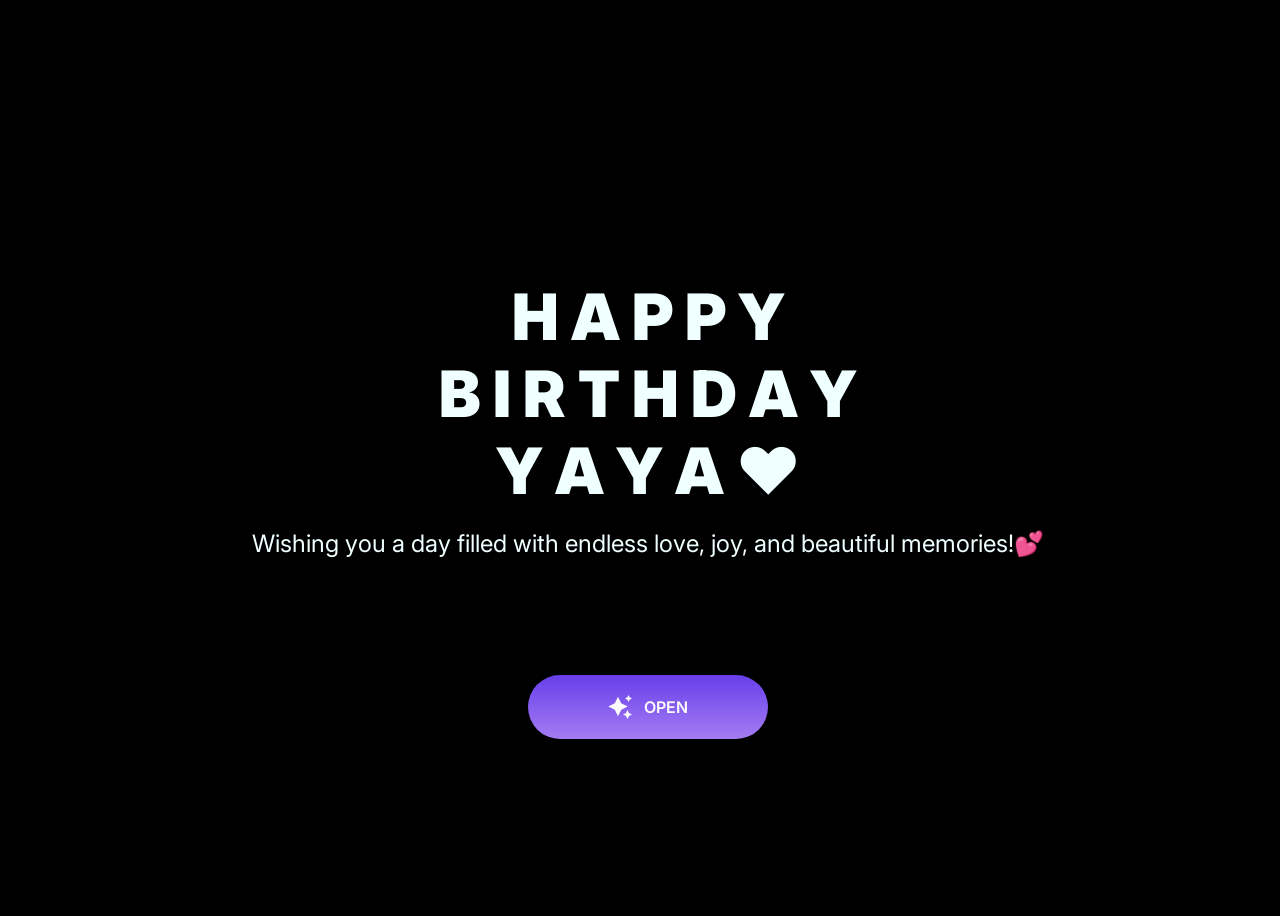
<file: index.html>
<!DOCTYPE html>
<html lang="en">

<head>
  <meta charset="UTF-8">
  <meta http-equiv="X-UA-Compatible" content="IE=edge">
  <meta name="viewport" content="width=device-width, initial-scale=1.0">
  <meta name="title" content="HAPPY gf day| adwait_the_coder">

  <title>Happy GF Day❤️</title>
  <link rel="stylesheet" href="style1.css">
  <link rel="icon" href="img/flowers.png" type="image/x-icon">
  <link rel="website icon" type="png" href="images/adwait.png">
</head>

<body style="display: flex; justify-content: center; align-items: center; height: 100vh;">
  <div class="greetings">
    <span>H</span>
    <span>A</span>
    <span>P</span>
    <span>P</span>
    <span>Y</span> 
  </div>
  <div class="greetings">
    <span>B</span>
    <span>I</span>
    <span>R</span>  
    <span>T</span>
    <span>H</span>
    <span>D</span>
    <span>A</span>
    <span>Y</span>
  
    
  </div>

  <div class="greetings">
    <span>Y</span>
    <span>A</span>
    <span>Y</span>
    <span>A</span>
    <span>❤️</span>
  </div>
<br>
  <div style="text-align: center;" class="description">
    <span>  
Wishing you a day filled with endless love, joy, and beautiful memories!💕</span>
  </div>
  <br><br><br>
  <!-- Button -->
  <div style="position: absolute; top: 75vh; width: 100%; display: flex; justify-content: center;">
    <a href="index1.html" class="btn">
      <svg height="24" width="24" fill="#FFFFFF" viewBox="0 0 24 24" data-name="Layer 1" id="Layer_1" class="sparkle">
        <path
          d="M10,21.236,6.755,14.745.264,11.5,6.755,8.255,10,1.764l3.245,6.491L19.736,11.5l-6.491,3.245ZM18,21l1.5,3L21,21l3-1.5L21,18l-1.5-3L18,18l-3,1.5ZM19.333,4.667,20.5,7l1.167-2.333L24,3.5,21.667,2.333,20.5,0,19.333,2.333,17,3.5Z">
        </path>
      </svg>

      <span class="text">OPEN</span>
    </a>
  </div>

  <!-- Credits -->

</body>

</html>
</file>
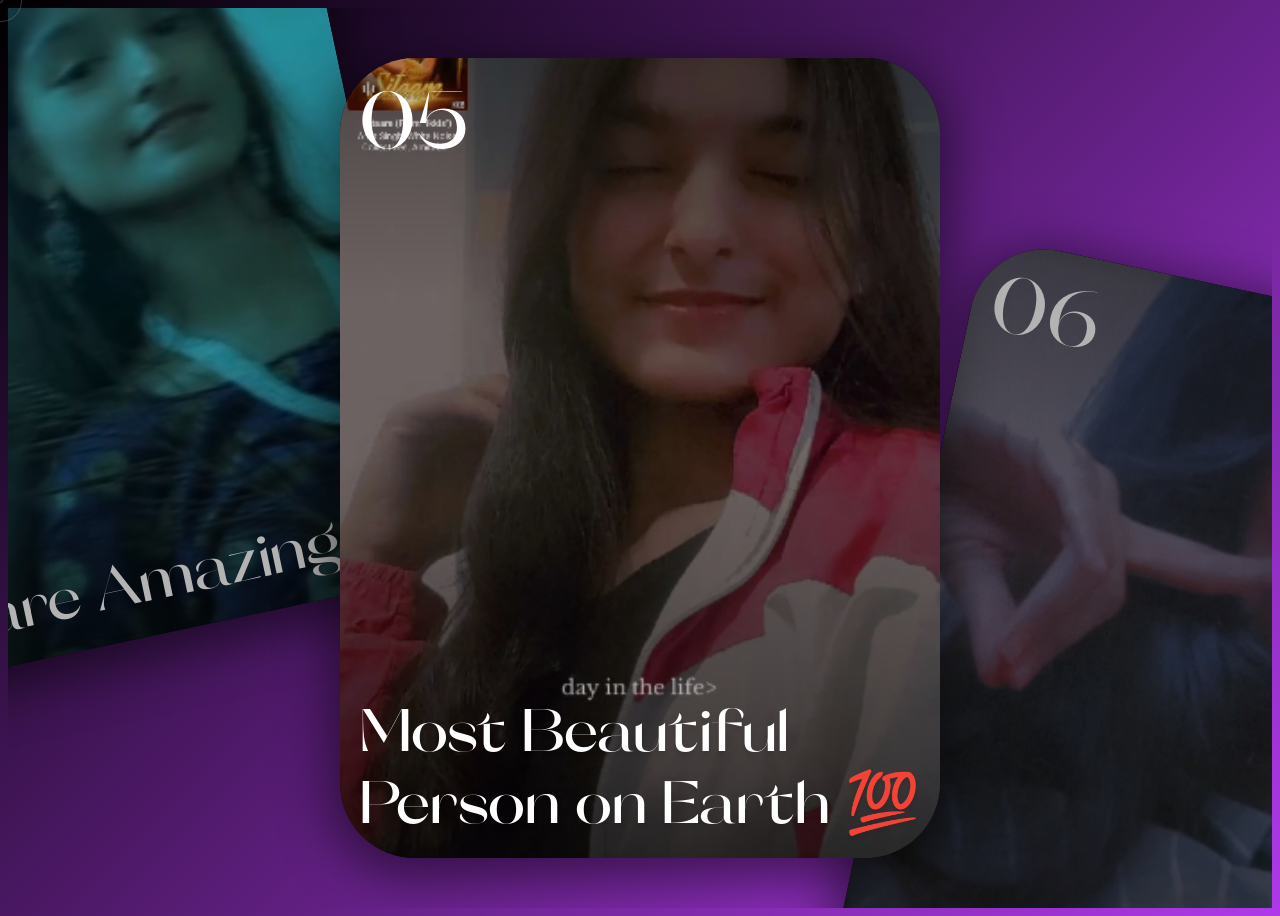
<file: index1.html>
<!DOCTYPE html>
<html lang="en" >
<head>
  <meta charset="UTF-8">
  <title>Happy Birthday❤️</title>
  <link rel="stylesheet" href="./style.css">
   <meta name="title" content="HAPPY gf day | adwait_the_coder">
<link rel="website icon" type="png" href="images/adwait.png">
</head>
<body>
	
<!-- partial:index.partial.html -->
<body>
<!-- partial:index.partial.html -->
<!--




-->

<div class="carousel">
    <div class="carousel-item">
        <div class="carousel-box">
            <div class="title">Hi 👋</div>
            <div class="num">01</div>
			<img src="./assets/1.png" />
        </div>
    </div>

    <div class="carousel-item">
        <div class="carousel-box">
            <div class="title">I want to tell you Something 😍</div>
            <div class="num">02</div>
			<img src="./assets/2.png" />
        </div>
    </div>

    <div class="carousel-item">
        <div class="carousel-box">
            <div class="title">Please Keep Dragging 😊 </div>
            <div class="num">03</div>
			<img src="./assets/3.png" />
        </div>
    </div>

	<div class="carousel-item">
		<div class="carousel-box">
			<div class="title">You are Amazing 🤩 </div>
			<div class="num">04</div>
			<img src="./assets/4.png" />
        </div>
	</div>

	<div class="carousel-item">
		<div class="carousel-box">
			<div class="title">Most Beautiful Person on Earth 💯</div>
			<div class="num">05</div>
			<img src="./assets/5.png" />
        </div>
	</div>

	<div class="carousel-item">
		<div class="carousel-box">
			<div class="title">And Cutest 🎀</div>
			<div class="num">06</div>
			<img src="./assets/6.png" />
        </div>
	</div>

	<div class="carousel-item">
		<div class="carousel-box">
			<div class="title">And Since i met You 😗 </div>
			<div class="num">07</div>
			<img src="./assets/7.png" />
        </div>
	</div>

	<div class="carousel-item">
		<div class="carousel-box">
			<div class="title">I feel very Lucky Everyday 😇</div>
			<div class="num">08</div>
			<img src="./assets/8.png" />
        </div>
	</div>

	<div class="carousel-item">
		<div class="carousel-box">
			<div class="title">and I have Crush on You 🥰</div>
			<div class="num">09</div>
			<img src="./assets/9.png" />
        </div>
	</div>
	<div class="carousel-item">
		<div class="carousel-box">
			<div class="title">I love You ❤️</div>
			<div class="num">10</div>
			<img src="./assets/10.png" />
        </div>
	</div>
</div>




</div>


<svg style="display: none">
	<symbol id="ico-instagram" viewBox="0 0 35 35">
		<circle opacity=".2" cx="17.5" cy="17.5" r="17" stroke="var(--fill)" fill="none"></circle>
		<path
			fill-rule="evenodd"
			clip-rule="evenodd"
			d="M24.944 20.476c.028-.457.042-1.282.042-2.476s-.014-2.019-.042-2.476c-.056-1.09-.378-1.93-.965-2.517s-1.422-.91-2.503-.965C21.018 12.014 20.194 12 19 12s-2.019.014-2.476.042c-1.081.047-1.92.368-2.517.965s-.918 1.436-.965 2.518C13.014 15.98 13 16.805 13 18c0 1.194.014 2.019.042 2.476.047 1.09.368 1.93.965 2.517s1.436.91 2.518.965c.466.028 1.29.042 2.475.042 1.184 0 2.01-.014 2.476-.042 1.072-.047 1.906-.368 2.503-.965.597-.597.918-1.436.965-2.517ZM19 13.075h-1.427c-.186 0-.438.01-.755.029a11.61 11.61 0 0 0-.797.07c-.215.028-.401.08-.56.154-.26.102-.489.251-.685.447-.196.196-.35.425-.461.685-.056.15-.103.336-.14.56a7.843 7.843 0 0 0-.084.811 7.113 7.113 0 0 0-.014.741c.01.178.01.453 0 .826-.01.373-.01.573 0 .601.01.028.01.228 0 .601s-.01.648 0 .826c.01.177.014.424.014.74 0 .318.028.588.084.812l.14.56c.112.26.265.489.461.685.196.196.425.345.685.447.15.056.336.108.56.154.224.047.49.07.797.07.308 0 .56.01.755.028.196.019.471.019.826 0 .354-.019.554-.019.601 0 .047.019.242.019.587 0s.62-.019.826 0c.205.019.456.01.755-.028.298-.037.569-.06.811-.07.242-.01.424-.06.546-.154.26-.102.494-.251.699-.447a1.75 1.75 0 0 0 .447-.686c.056-.149.103-.335.14-.559.038-.224.066-.494.084-.811.019-.317.023-.564.014-.741a11.82 11.82 0 0 1 0-.826c.01-.373.01-.573 0-.601-.01-.028-.01-.228 0-.601s.01-.648 0-.826c-.01-.177-.014-.424-.014-.74 0-.318-.028-.588-.084-.812l-.14-.56a1.956 1.956 0 0 0-1.147-1.133 3.979 3.979 0 0 0-.545-.153 3.915 3.915 0 0 0-.811-.07c-.326 0-.578-.01-.755-.028a5.916 5.916 0 0 0-.826 0c-.372.019-.568.019-.587 0Zm3.706 2.225c.14-.14.21-.308.21-.504a.57.57 0 0 0-.21-.503.767.767 0 0 0-.517-.21.718.718 0 0 0-.504.21.622.622 0 0 0-.21.503c.01.196.08.364.21.504s.299.21.504.21c.205 0 .377-.07.517-.21ZM22.063 18c0 .849-.298 1.576-.895 2.182a2.882 2.882 0 0 1-2.168.895 3.075 3.075 0 0 1-2.182-.895c-.606-.588-.904-1.315-.895-2.182.01-.867.308-1.594.895-2.182.588-.587 1.315-.886 2.182-.895.867-.01 1.59.29 2.168.895.578.606.876 1.333.895 2.182Zm-1.077 0a1.95 1.95 0 0 0-.573-1.413A1.897 1.897 0 0 0 19 16c-.56 0-1.03.196-1.413.587A2.001 2.001 0 0 0 17 18c-.01.55.186 1.021.587 1.413.401.391.872.587 1.413.587.54 0 1.012-.196 1.413-.587.4-.392.592-.863.573-1.413Z"
			transform="translate(-1.5 -0.5)"
			fill="var(--fill)"
		></path>
	</symbol>

	<symbol id="ico-linkedin" viewBox="0 0 35 35">
		<circle opacity=".2" cx="17.5" cy="17.5" r="17" stroke="var(--fill)" fill="none"></circle>
		<path
			fill-rule="evenodd"
			clip-rule="evenodd"
			d="M15.3025 14.0835C15.3025 14.3845 15.1934 14.6403 14.9752 14.851C14.757 15.0617 14.4786 15.167 14.14 15.167C13.8014 15.167 13.5267 15.0617 13.316 14.851C13.1053 14.6403 13 14.3807 13 14.0722C13 13.7637 13.1053 13.5079 13.316 13.3047C13.5267 13.1016 13.8051 13 14.1512 13C14.4974 13 14.772 13.1016 14.9752 13.3047C15.1783 13.5079 15.2874 13.7675 15.3025 14.0835ZM13.0677 23V16.0248H15.2348V23H13.0677ZM16.4763 16.0248C16.5064 16.8676 16.5214 17.6125 16.5214 18.2596V23H18.7111V18.9819C18.7111 18.7111 18.7336 18.5305 18.7788 18.4402C18.9895 17.8984 19.3582 17.6275 19.8849 17.6275C20.6223 17.6275 20.991 18.1317 20.991 19.14V23H23.158V18.8691C23.158 17.8758 22.9285 17.1272 22.4695 16.623C22.0105 16.1189 21.4048 15.8668 20.6524 15.8668C19.6742 15.8668 18.9594 16.243 18.5079 16.9955H18.4628L18.3499 16.0248H16.4763Z"
			transform="translate(0 -1)"
			fill="var(--fill)"
		></path>
	</symbol>
</svg>

<div class="cursor"></div>
<div class="cursor cursor2"></div>

<!-- partial -->
  <script  src="./main.js"></script>

</body>
<!-- partial -->
  <script  src="main.js"></script>

</body>
</html>
</file>
<file: style1.css>
@import url('https://fonts.googleapis.com/css2?family=Poppins:ital,wght@0,500;1,900&display=swap');
@import url('https://fonts.googleapis.com/css2?family=Amita:wght@400;700&family=Archivo:ital,wght@0,100..900;1,100..900&family=Bilbo+Swash+Caps&family=Inter:opsz,wght@14..32,500&family=Noto+Serif:ital,wght@0,100..900;1,100..900&family=Pacifico&family=Poppins:ital,wght@0,100;0,200;0,300;0,400;0,500;0,600;0,700;0,800;0,900;1,100;1,200;1,300;1,400;1,500;1,600;1,700;1,800;1,900&family=Tiro+Devanagari+Marathi:ital@0;1&display=swap');
*{
    font-family: "Inter", sans-serif;
}
body{
    color: azure;
    width: 100%;
    height: 82vh;
    display: flex;
    flex-direction: column;
    align-items: center;
    justify-content: center;
    background-color: black;
    /* padding-top: -30; */
}

.botones{
    padding: 9px;
    border-radius: 80px;
    background-color: transparent;
    border: none;
}

.botones a{
    background-color: #3856ff;
    padding: 15px 30px;
    border-radius: 80px;
    -webkit-border-radius: 80px;
    -moz-border-radius: 80px;
    -ms-border-radius: 80px;
    -o-border-radius: 80px;

}

.botones a:focus{
    background-color: rgb(50, 194, 194);
}

.greetings{
    font-size: 4rem;
    font-weight: 900;
}
.greetings > span{
    animation: glow 2.5s ease-in-out infinite;
}
@keyframes glow{
    0%, 100%{
        color: #fff;
        text-shadow: 0 0 12px #39c6d6, 0 0 50px #39c6d6, 0 0 100px #39c6d6;
    }
    10%, 90%{
        color: #111;
        text-shadow: none;
    }
}
.greetings > span:nth-child(2){
    animation-delay: .2s ;
}
.greetings > span:nth-child(3){
    animation-delay: .4s ;
}
.greetings > span:nth-child(4){
    animation-delay: .6s;
}
.greetings > span:nth-child(5){
    animation-delay: .8s;
}
.greetings > span:nth-child(6){
    animation-delay: 1s;
}
.greetings > span:nth-child(7){
    animation-delay: 1s;
}
.greetings > span:nth-child(8){
    animation-delay: 1s;
}


.description{
    font-size: 1.5rem;
    margin-bottom: 20px;
}

.button a{
    text-decoration: none;
    font-size: 1rem;
    color: #111;
}


.btn {
    border: none;
    width: 15em;
    height: 4em;
    border-radius: 3em;
    display: flex;
    justify-content: center;
    align-items: center;
    gap: 12px;
    background: linear-gradient(0deg, #A47CF3, #683FEA);
    text-decoration: none;
    color: #fff;
    cursor: pointer;
    transition: all 450ms ease-in-out;
}
  
  .sparkle {
    fill: #fbfbfb;
    transition: all 800ms ease;
  }
  
  .text {
    font-weight: 600;
    color: #fbfbfb;
    font-size: medium;
  }
  
  .btn:hover {
    background: linear-gradient(0deg, #A47CF3, #683FEA);
    box-shadow: inset 0px 1px 0px 0px rgba(255, 255, 255, 0.4),
      inset 0px -4px 0px 0px rgba(0, 0, 0, 0.2),
      0px 0px 0px 4px rgba(255, 255, 255, 0.2),
      0px 0px 180px 0px #9917FF;
    transform: translateY(-2px);
  }
  
  .btn:hover .text {
    color: white;
  }
  
  .btn:hover .sparkle {
    fill: white;
    transform: scale(1.2);
  }


@media screen and (max-width:574px){
    .greetings{
        display: block;
        font-size: 4rem;
        font-weight: 800;
        text-align: center;
    }
    .description{
        font-size: 2rem;
    }
    
    .button a{
        font-size: 1rem;
    }
}
</file>
<file: style.css>
body {
  overflow: hidden;
  font-family: "Roboto", serif;
  background: linear-gradient(135deg, black, #af39ea);
  
  
}

.carousel {
  position: relative;
  z-index: 1;
  height: 100vh;
  overflow: hidden;
  pointer-events: none;
}

.carousel-item {
  --items: 10;
  --width: clamp(300px, 60vw, 600px);
  --height: clamp(400px, 80vw, 800px);
  --x: calc(var(--active) * 800%);
  --y: calc(var(--active) * 200%);
  --rot: calc(var(--active) * 120deg);
  --opacity: calc(var(--zIndex) / var(--items) * 3 - 2);
  overflow: hidden;
  position: absolute;
  z-index: var(--zIndex);
  width: var(--width);
  height: var(--height);
  margin: calc(var(--height) * -0.5) 0 0 calc(var(--width) * -0.5);
  border-radius: 75px;
  top: 50%;
  left: 50%;
  -webkit-user-select: none;
     -moz-user-select: none;
      -ms-user-select: none;
          user-select: none;
  transform-origin: 0% 100%;
  box-shadow: 0 10px 50px 10px rgba(0, 0, 0, 0.5);
  background: black;
  pointer-events: all;
  transform: translate(var(--x), var(--y)) rotate(var(--rot));
  transition: transform 0.8s cubic-bezier(0, 0.02, 0, 1);
}
.carousel-item .carousel-box {
  position: absolute;
  z-index: 1;
  top: 0;
  left: 0;
  width: 100%;
  height: 100%;
  transition: opacity 0.8s cubic-bezier(0, 0.02, 0, 1);
  opacity: var(--opacity);
  font-family: "Orelo-sw-db", serif;
}
.carousel-item .carousel-box:before {
  content: "";
  position: absolute;
  z-index: 1;
  top: 0;
  left: 0;
  width: 100%;
  height: 100%;
  background: linear-gradient(to bottom, rgba(0, 0, 0, 0.3), rgba(0, 0, 0, 0) 30%, rgba(0, 0, 0, 0) 50%, rgba(0, 0, 0, 0.5));
}
.carousel-item .title {
  position: absolute;
  z-index: 1;
  color: #fff;
  bottom: 20px;
  left: 20px;
  transition: opacity 0.8s cubic-bezier(0, 0.02, 0, 1);
  font-size: clamp(40px, 6vw, 60px);
  text-shadow: 0 4px 4px rgba(0, 0, 0, 0.1);
}
.carousel-item .num {
  position: absolute;
  z-index: 1;
  color: #fff;
  top: 10px;
  left: 20px;
  transition: opacity 0.8s cubic-bezier(0, 0.02, 0, 1);
  font-size: clamp(20px, 10vw, 80px);
}
.carousel-item img {
  width: 100%;
  height: 100%;
  -o-object-fit: cover;
     object-fit: cover;
  pointer-events: none;
}

.layout {
  position: absolute;
  z-index: 0;
  top: 0;
  left: 0;
  width: 100%;
  height: 100%;
  pointer-events: none;
}
.layout:before {
  content: "";
  position: absolute;
  z-index: 1;
  top: 0;
  left: 90px;
  width: 10px;
  height: 100%;
  border: 1px solid #fff;
  border-top: none;
  border-bottom: none;
  opacity: 0.15;
}
.layout .box {
  position: absolute;
  bottom: 0;
  left: 30px;
  color: #fff;
  transform-origin: 0% 10%;
  transform: rotate(-90deg);
  font-size: 9px;
  line-height: 1.4;
  text-transform: uppercase;
  opacity: 0.4;
}

.logo {
  position: absolute;
  z-index: 2;
  top: 28px;
  right: 28px;
  width: 30px;
  height: 30px;
  background: #fff;
  border-radius: 50%;
  opacity: 0.5;
  display: flex;
  justify-content: center;
  align-items: center;
  font-family: "Orelo-sw-db", serif;
  pointer-events: all;
  color: black;
  text-decoration: none;
  font-size: 20px;
  overflow: hidden;
  padding-bottom: 0.1em;
}

.social {
  position: absolute;
  z-index: 10;
  bottom: 20px;
  right: 25px;
  color: #fff;
  opacity: 0.4;
}
.social a {
  display: inline-block;
  margin-left: 3px;
}
.social svg {
  --fill: #fff;
  width: 35px;
  height: 35px;
}

.cursor {
  position: fixed;
  z-index: 10;
  top: 0;
  left: 0;
  --size: 40px;
  width: var(--size);
  height: var(--size);
  border-radius: 50%;
  border: 1px solid rgba(255, 255, 255, 0.2);
  margin: calc(var(--size) * -0.5) 0 0 calc(var(--size) * -0.5);
  transition: transform 0.85s cubic-bezier(0, 0.02, 0, 1);
  display: none;
  pointer-events: none;
}
@media (pointer: fine) {
  .cursor {
    display: block;
  }
}

.cursor2 {
  --size: 2px;
  transition-duration: 0.7s;
}

@font-face {
  font-family: "Orelo-sw-db";
  src: url([data-uri]) format("truetype");
  font-weight: inherit;
  font-style: inherit;
}
</file>
